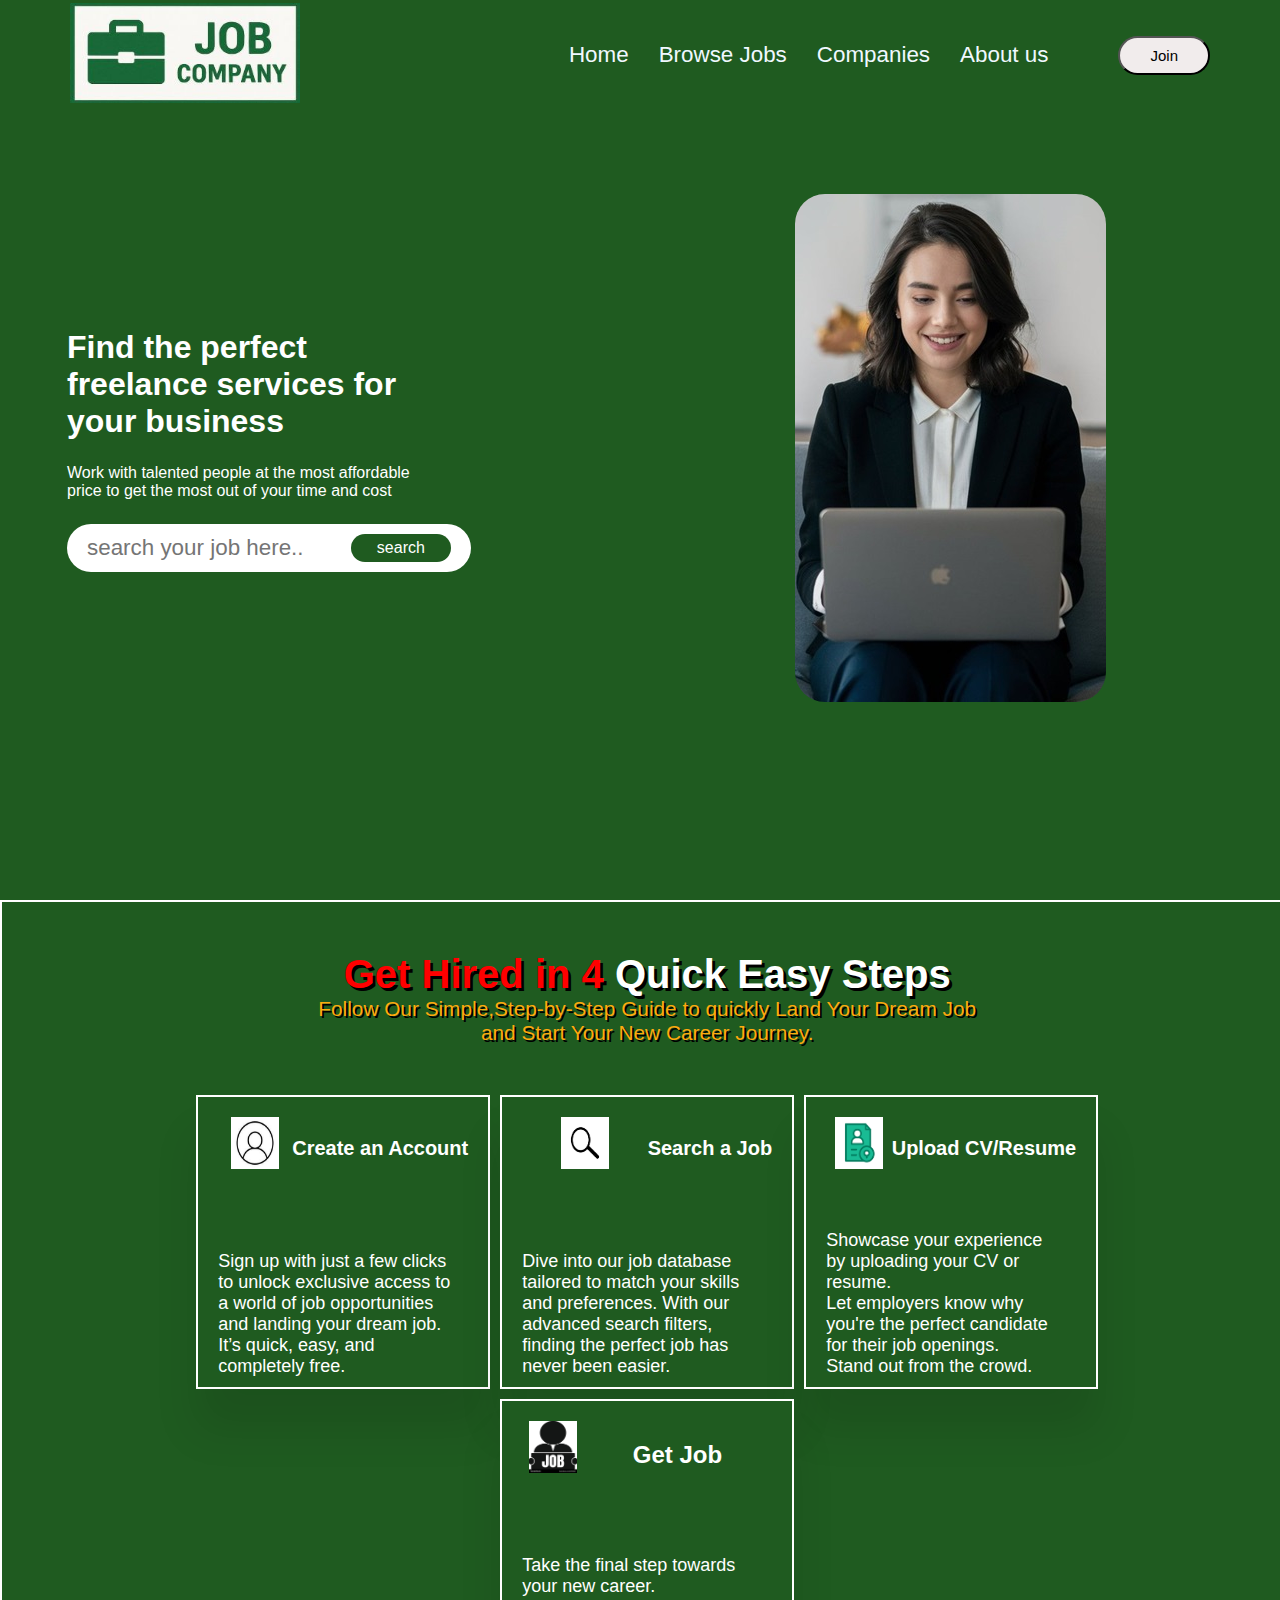
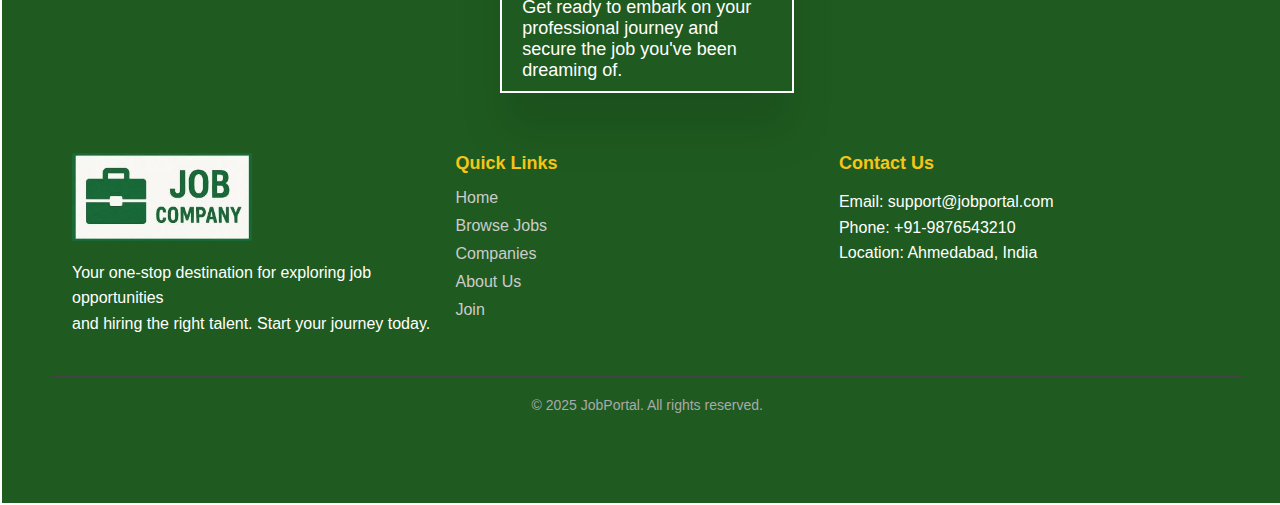
<file: index.html>
<!DOCTYPE html>
<html lang="en">

<head>
    <meta charset="UTF-8">
    <meta name="viewport" content="width=device-width, initial-scale=1.0">
    <title>Header</title>
    <link rel="stylesheet" href="style4.css.css">
</head>

<body>
    <div class="sticky">
        <header>
            <div id="navbar" >
                <a href="index.html">
                    <img class="logo"
                        src="logo.jpg" height="100px" width="230px"></a>

                <ul style="list-style-type: none;" id="menu" >
                    <li><a href="./index.html">Home</a></li>
                    <li class="dropdown">
                        <a href="#">Browse Jobs</a>
                        <div class="dropdown-box">
                            <a href="#">Full Time</a><br>
                            <a href="#">Part Time</a><br>
                            <a href="#">Remote</a>
                        </div>
                    </li>
                    <li><a href="companys.html">Companies</a></li>
                    <li><a href="./about.html">About us</a></li>
                    <a href="form.html"><button id="w-btn">Join</button></a>
                </ul>
            </div>

        </header>

    </div>
    <section class="hero">
        <div class="hero-box obj-width">
            <div class="h-left">
                <h1> Find the perfect freelance services for your business </h1>
                <p>Work with talented people at the most affordable price to get the most out of your time and cost </p>
                <div class="search">
                    <input type="text" placeholder="search your job here..">
                    <a id="g-btn" herf="#">search</a>
                </div>
            </div>

            <div class="h-right">
                <img src="img1.jpeg">
            </div>
        </div>
     </section>

     <div class="wholepage">
        <h1>Get Hired in 4 <span class="highlight">Quick Easy Steps</span></h1>
        <p class="subtext">Follow Our Simple,Step-by-Step Guide to quickly Land Your Dream Job 
            <br>and Start Your New Career Journey.</p>
    <div class="container">

        <div class="card">
            <img src="account2.jpg">
            <h2 class="text">Create an Account</h2>
            <p>Sign up with just a few clicks to unlock exclusive access to a world of job opportunities and landing your dream job. It’s quick, easy, and completely free.</p>
        </div>

        <div class="card">
            <img src="search.png">
            <h2 class="text">Search a Job</h2>
            <p>Dive into our job database tailored to match your skills and preferences. With our advanced search filters, finding the perfect job has never been easier.</p>
        </div>

        <div class="card">
            <img src="upload.png">
            <h2>Upload CV/Resume</h2>
            <p>
                Showcase your experience by uploading your CV or resume.<br>
                Let employers know why you're the perfect candidate for their job openings.<br>Stand out from the crowd.
            </p>
        </div>

        <div class="card">
            <img src="job.png">
            <div class="text">
                <h2>Get Job</h2></div>
            <p>Take the final step towards your new career.<br>Get ready to embark on your professional journey and secure the job you've been dreaming of.</p>
        </div>
    </div>

    
    
    <footer class="footer">
        <div class="footer-container">
            <div class="footer-section about">
                <img class="logo" src="logo.jpg" alt="Logo" width="180px">
                <p>Your one-stop destination for exploring job opportunities <br>
                    and hiring the right talent. Start your journey today.</p>
            </div>
    
            <div class="footer-section links">
                <h3>Quick Links</h3>
                <ul>
                    <li><a href="index1.html">Home</a></li>
                    <li><a href="#">Browse Jobs</a></li>
                    <li><a href="companys.html">Companies</a></li>
                    <li><a href="#">About Us</a></li>
                    <li><a href="form.html">Join</a></li>
                </ul>
            </div>
    
            <div class="footer-section contact">
                <h3>Contact Us</h3>
                <p>Email: support@jobportal.com</p>
                <p>Phone: +91-9876543210</p>
                <p>Location: Ahmedabad, India</p>
            </div>
    
        
        </div>
    
        <div class="footer-bottom">
            <p>&copy; 2025 JobPortal. All rights reserved.</p>
        </div>
    </footer>
    
</body>

</html>
</file>
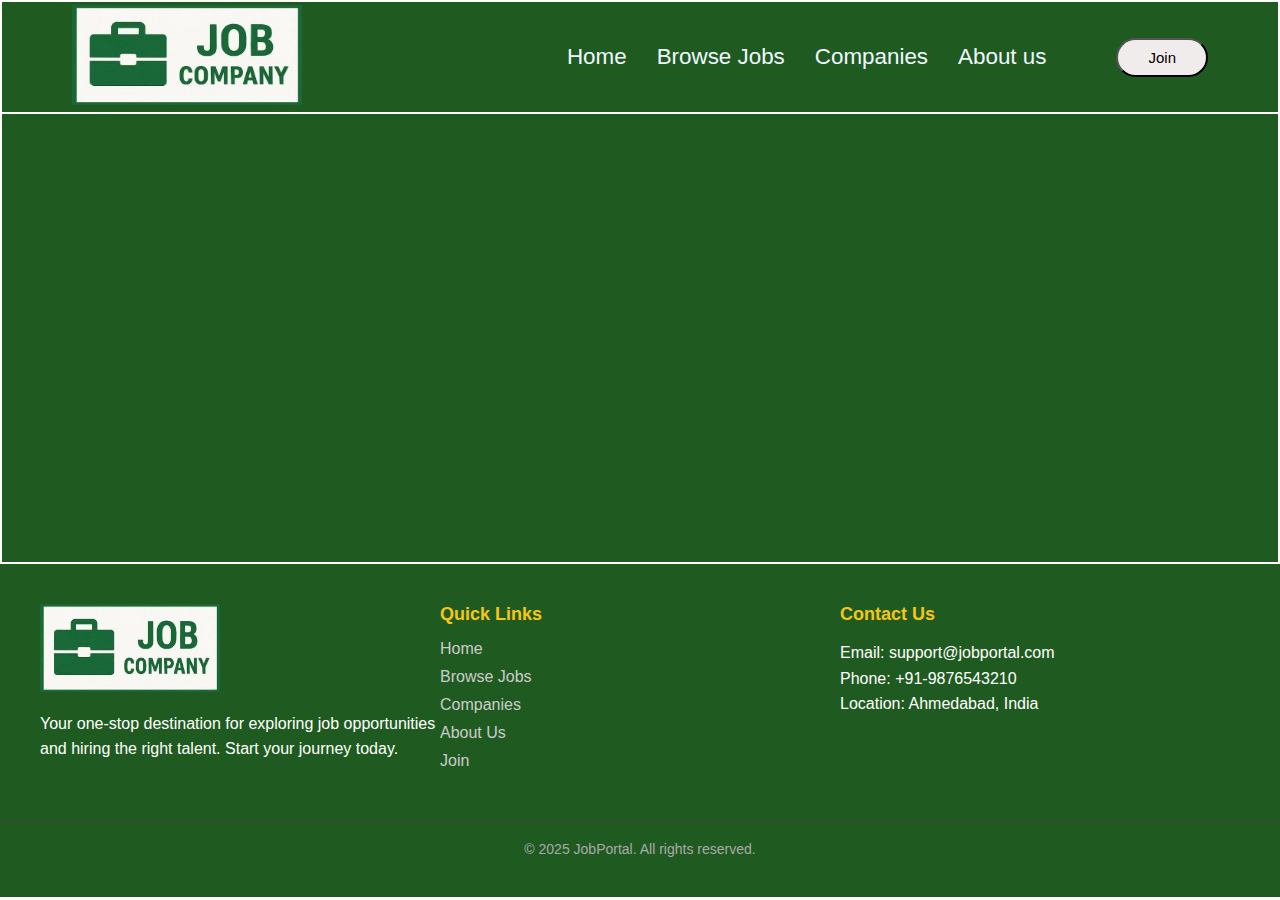
<file: about.html>
<!DOCTYPE html>
<html lang="en">

<head>
    <meta charset="UTF-8">
    <meta name="viewport" content="width=device-width, initial-scale=1.0">
    <title>About us</title>
    <link rel="stylesheet" href="./style4.css.css">
    <style>
        iframe {
            display: flex;
            justify-content: center;
            align-items: center;
            margin: 0 auto;
            padding-top: 90px;
        

        }
        .iframebox{
            position: relative;
            top: 20px;
            border: 2px solid white;
            background-color:  rgb(31, 91, 32);
        }

    </style>
</head>

<body>
    <div class="sticky">
        <header>
            <div id="navbar" style="border: 2px solid white;">
                <a href="index.html">
                    <img class="logo" src="logo.jpg" height="100px"
                        width="230px"></a>

                <ul style="list-style-type: none;" id="menu">
                    <li><a href="./index.html">Home</a></li>
                    <li class="dropdown">
                        <a href="#">Browse Jobs</a>
                        <div class="dropdown-box">
                            <a href="#">Full Time</a><br>
                            <a href="#">Part Time</a><br>
                            <a href="#">Remote</a>
                        </div>
                    </li>
                    <li><a href="companys.html">Companies</a></li>
                    <li><a href="./about.html">About us</a></li>
                    <a href="form.html"><button id="w-btn">Join</button></a>
                </ul>
            </div>

        </header>

    </div>
    <div class="iframebox">


    <iframe
        src="https://www.google.com/maps/embed?pb=!1m18!1m12!1m3!1d3671.6547785840125!2d72.54541757386635!3d23.036444415813126!2m3!1f0!2f0!3f0!3m2!1i1024!2i768!4f13.1!3m3!1m2!1s0x395e84eb2ad9d19d%3A0xf2b4a864174675d9!2sK.%20S.%20School%20of%20Business%20Management%20%26%20Information%20Technology!5e0!3m2!1sen!2sin!4v1744873684693!5m2!1sen!2sin"
        width="600" height="450" style="border:0;" allowfullscreen="" loading="lazy"
        referrerpolicy="no-referrer-when-downgrade" ></iframe>

    </div>
    <footer class="footer">
        <div class="footer-container">
            <div class="footer-section about">
                <img class="logo" src="logo.jpg" alt="Logo" width="180px">
                <p>Your one-stop destination for exploring job opportunities <br>
                    and hiring the right talent. Start your journey today.</p>
            </div>

            <div class="footer-section links">
                <h3>Quick Links</h3>
                <ul>
                    <li><a href="index1.html">Home</a></li>
                    <li><a href="#">Browse Jobs</a></li>
                    <li><a href="companys.html">Companies</a></li>
                    <li><a href="#">About Us</a></li>
                    <li><a href="form.html">Join</a></li>
                </ul>
            </div>

            <div class="footer-section contact">
                <h3>Contact Us</h3>
                <p>Email: support@jobportal.com</p>
                <p>Phone: +91-9876543210</p>
                <p>Location: Ahmedabad, India</p>
            </div>


        </div>

        <div class="footer-bottom">
            <p>&copy; 2025 JobPortal. All rights reserved.</p>
        </div>
    </footer>
</body>

</html>
</file>
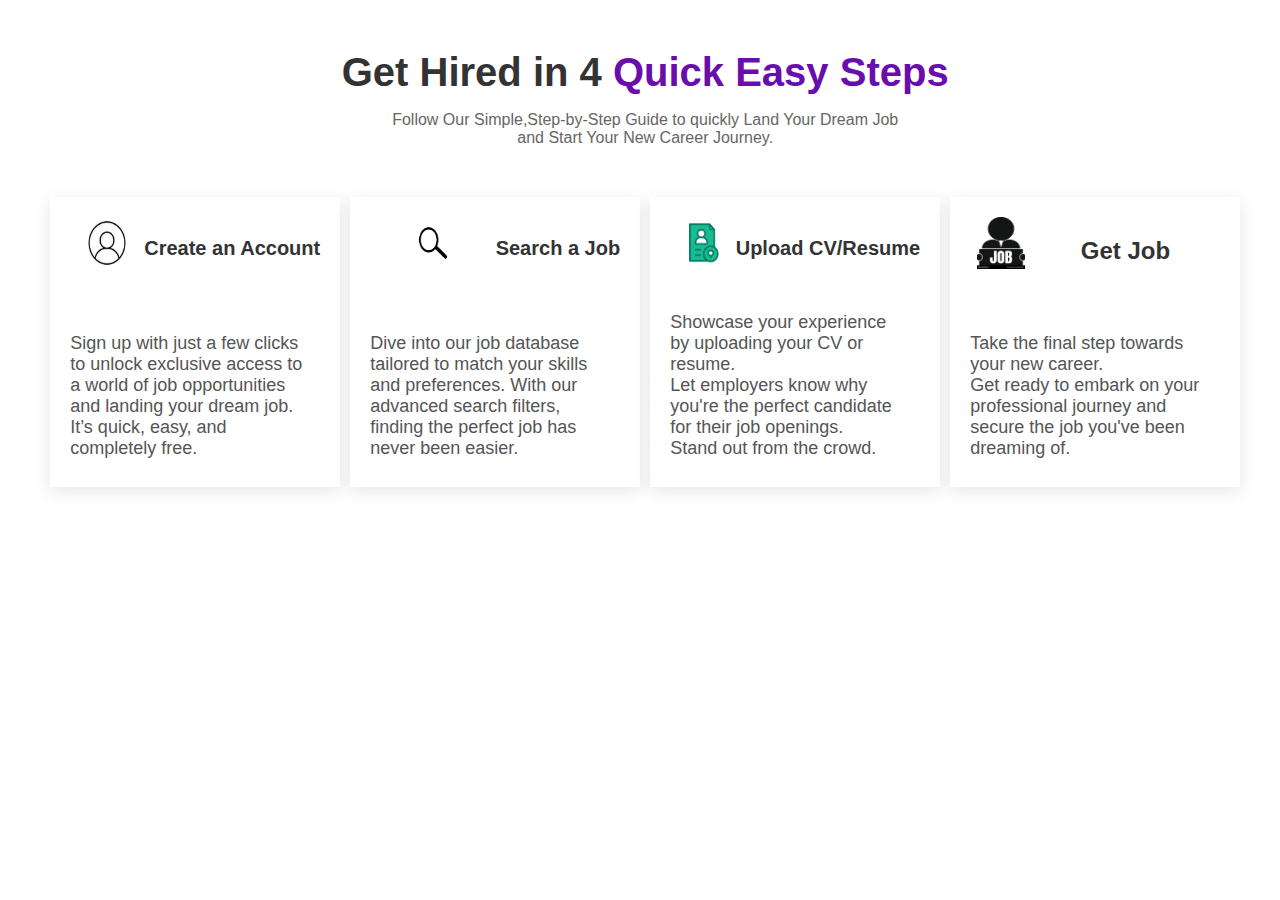
<file: card.html>
<!DOCTYPE html>
<html lang="en">
<head>
    <meta charset="UTF-8">
    <meta name="viewport" content="width=device-width, initial-scale=1.0">
    <title>card</title>
    <link rel="stylesheet" href="style.css">
</head>
<body>
    <div class="wholepage">
        <h1>Get Hired in 4 <span class="highlight">Quick Easy Steps</span></h1>
        <p class="subtext">Follow Our Simple,Step-by-Step Guide to quickly Land Your Dream Job 
            <br>and Start Your New Career Journey.</p>
    <div class="container">

        <div class="card">
            <img src="account2.jpg">
            <h2 class="text">Create an Account</h2>
            <p>Sign up with just a few clicks to unlock exclusive access to a world of job opportunities and landing your dream job. It’s quick, easy, and completely free.</p>
        </div>

        <div class="card">
            <img src="search.png">
            <h2 class="text">Search a Job</h2>
            <p>Dive into our job database tailored to match your skills and preferences. With our advanced search filters, finding the perfect job has never been easier.</p>
        </div>

        <div class="card">
            <img src="upload.png">
            <h2>Upload CV/Resume</h2>
            <p>
                Showcase your experience by uploading your CV or resume.<br>
                Let employers know why you're the perfect candidate for their job openings.<br>Stand out from the crowd.
            </p>
        </div>

        <div class="card">
            <img src="job.png">
            <div class="text">
                <h2>Get Job</h2></div>
            <p>Take the final step towards your new career.<br>Get ready to embark on your professional journey and secure the job you've been dreaming of.</p>
        </div>
    </div>
</body>
</html>
</file>
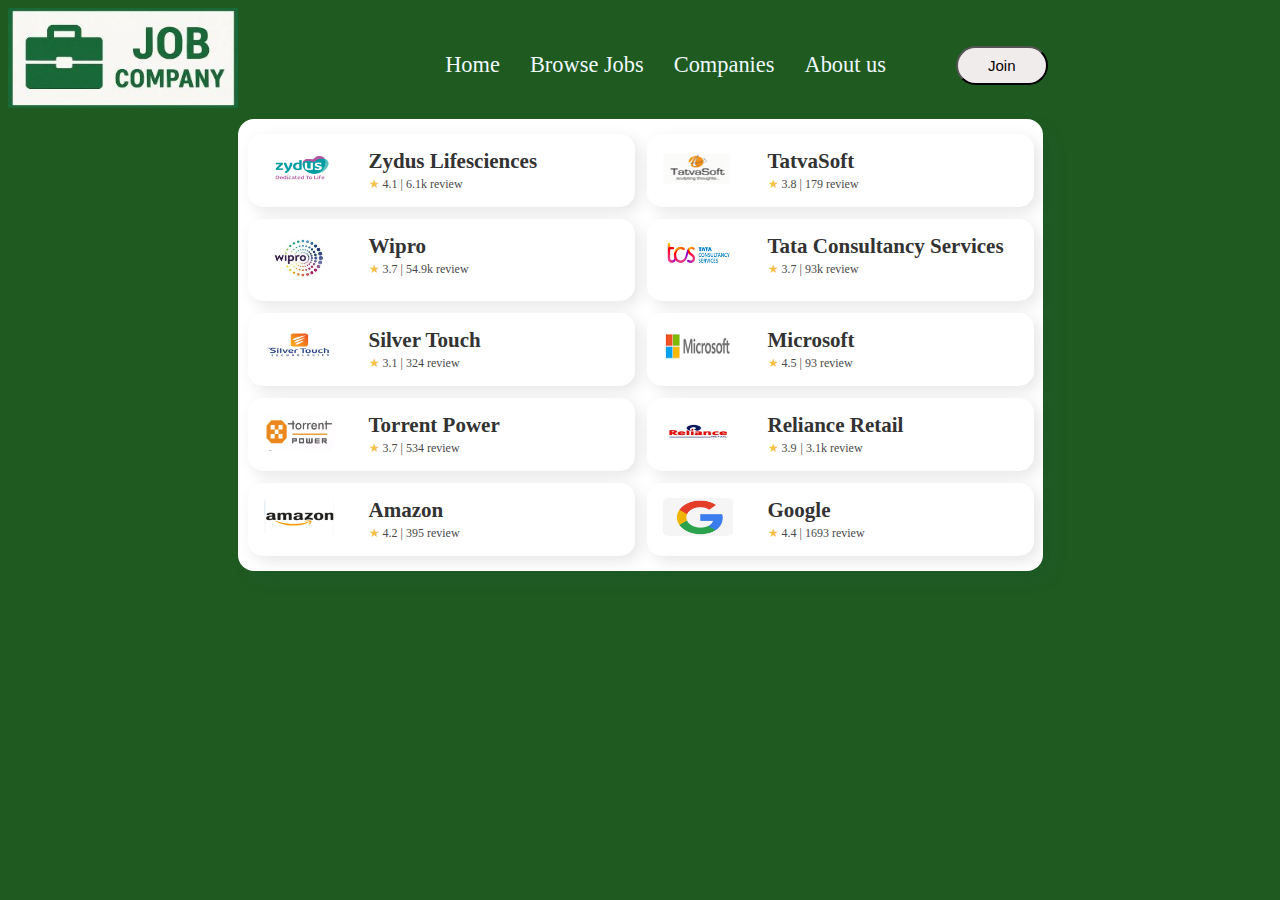
<file: companys.html>
<!DOCTYPE html>
<html lang="en">

<head>
    <meta charset="UTF-8">
    <meta name="viewport" content="width=device-width, initial-scale=1.0">
    <link rel="stylesheet" href="stylee1.css">
    <title>Document</title>
       
</head>

<body>

    <div class="body1">
    <div class="sticky">
        <header>
            <div id="navbar" >
                <a href="index.html">
                    <img class="logo1"
                        src="logo.jpg" height="100px" width="230px"></a>

                <ul style="list-style-type: none;" id="menu" >
                    <li><a href="./index.html">Home</a></li>
                    <li class="dropdown">
                        <a href="#">Browse Jobs</a>
                        <div class="dropdown-box">
                            <a href="#">Full Time</a><br>
                            <a href="#">Part Time</a><br>
                            <a href="#">Remote</a>
                        </div>
                    </li>
                    <li><a href="companys.html">Companies</a></li>
                    <li><a href="./about.html">About us</a></li>
                    <a href="form.html"><button id="w-btn">Join</button></a>
                </ul>
            </div>

        </header>

    </div>


    <div class="slider">
        <div class="cards item1"><a href="https://www.zyduslife.com/career.html">
                <div class="logo">
                    <img src="c1.png">
                </div>
                <div class="company-name">
                    <h1>Zydus Lifesciences</h1>
                    <div>
                        <span class="star"> &#9733; </span>

                        <span class="view"> 4.1 </span>
                        <span class="review">| 6.1k review</span>

                    </div>
            </a>
        </div>
    </div>

    <div class="cards item2"> <a href="https://www.tatvasoft.com/career">
            <div class="logo">
                <img src="c2.png" alt="Company Logo" />
            </div>
            <div class="company-name">
                <h1>TatvaSoft</h1>
                <div>
                    <span class="star"> &#9733; </span>

                    <span class="view"> 3.8 </span>
                    <span class="review">| 179 review</span>

                </div>
        </a>
    </div>
    </div>

    <div class="cards item3"> <a href="https://careers.wipro.com/">
            <div class="logo">
                <img src="c3.png" alt="Company Logo" />
            </div>
            <div class="company-name">
                <h1>Wipro</h1>
                <div>
                    <span class="star"> &#9733; </span>

                    <span class="view"> 3.7 </span>
                    <span class="review">| 54.9k review</span>

                </div>
        </a>
    </div>
    </div>

    <div class="cards item4"> <a href="https://www.tcs.com/careers">
            <div class="logo">
                <img src="c4.png" alt="Company Logo" />
            </div>
            <div class="company-name">
                <h1>Tata Consultancy Services</h1>
                <div>
                    <span class="star"> &#9733; </span>

                    <span class="view"> 3.7 </span>
                    <span class="review">| 93k review</span>

                </div>
        </a>
    </div>
    </div>

    <div class="cards item5"> <a href="https://www.silvertouch.com/career/">
            <div class="logo">
                <img src="c7.png" alt="Company Logo" />
            </div>
            <div class="company-name">
                <h1>Silver Touch</h1>
                <div>
                    <span class="star"> &#9733; </span>

                    <span class="view"> 3.1 </span>
                    <span class="review">| 324 review</span>

                </div>
        </a>
    </div>
    </div>


    <div class="cards item6"> <a href="https://careers.microsoft.com/v2/global/en/home.html">
            <div class="logo">
                <img src="c6.png" alt="Company Logo" />
            </div>
            <div class="company-name">
                <h1>Microsoft</h1>
                <div>
                    <span class="star"> &#9733; </span>

                    <span class="view"> 4.5 </span>
                    <span class="review">| 93 review</span>

                </div>
        </a>
    </div>
    </div>


    <div class="cards item7"> <a href="https://www.torrentpower.com/">
            <div class="logo">
                <img src="c5.png" alt="Company Logo" />
            </div>
            <div class="company-name">
                <h1>Torrent Power</h1>
                <div>
                    <span class="star"> &#9733; </span>

                    <span class="view"> 3.7 </span>
                    <span class="review">| 534 review</span>

                </div>
        </a>
    </div>
    </div>

    <div class="cards item8"> <a href="https://rcareers.ril.com/sap/bc/bsp/sap/zerec_home_page/home_page.do">
            <div class="logo">
                <img src="c8.png" alt="Company Logo" />
            </div>
            <div class="company-name">
                <h1>Reliance Retail </h1>
                <div>
                    <span class="star"> &#9733; </span>

                    <span class="view">3.9</span>
                    <span class="review">| 3.1k review</span>

                </div>
        </a>
    </div>
    </div>

    <div class="cards item9"> <a href="https://www.amazon.jobs/en/">
            <div class="logo">
                <img src="c9.png" alt="Company Logo" />
            </div>
            <div class="company-name">
                <h1>Amazon</h1>
                <div>
                    <span class="star"> &#9733; </span>

                    <span class="view"> 4.2 </span>
                    <span class="review">| 395 review</span>
                </div>
        </a>
    </div>
    </div>

    <div class="cards item10"> <a href="https://www.google.com/about/careers/applications/">
            <div class="logo">
                <img src="c10.png" alt="Company Logo" />
            </div>
            <div class="company-name">
                <h1>Google</h1>
                <div>
                    <span class="star"> &#9733; </span>

                    <span class="view"> 4.4 </span>
                    <span class="review">| 1693 review</span>
                </div>
        </a>
    </div>
    </div>

    <!-- 11 <div class="cards">    
            <div class="logo">
            <img src="logo.png" alt="Company Logo" /></div>
            <div class="company-name">
            <h1>8ob Portal</h1></div>
        </div>
        
     12 <div class="cards">    
            <div class="logo">
            <img src="logo.png" alt="Company Logo" /></div>
            <div class="company-name">
            <h1>8ob Portal</h1></div>
        </div>
        
      13<div class="cards">    
            <div class="logo">
            <img src="logo.png" alt="Company Logo" /></div>
            <div class="company-name">
            <h1>8ob Portal</h1></div>
        </div>--->

    </div>
</div>



</body>

</html>
</file>
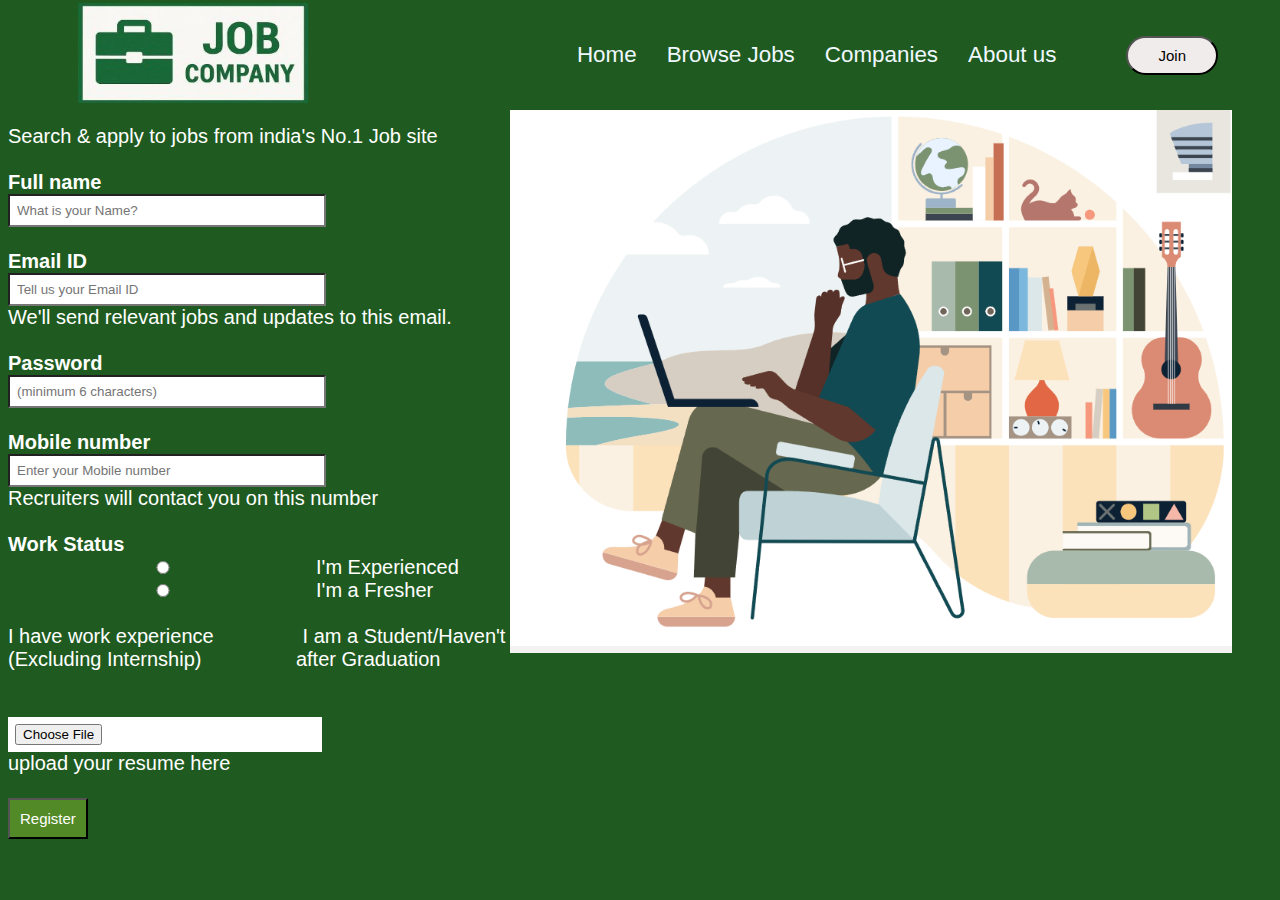
<file: form.html>
<!DOCTYPE html>
<html lang="en">

<head>
    <meta charset="UTF-8">
    <meta name="viewport" content="width=device-width, initial-scale=1.0">
    <title>Registration Form</title>
    <link rel="stylesheet" href="./StyleForm.css">
</head>

<body>
    <div class="sticky">
        <header>
            <div id="navbar">
                <a href="index.html">
                    <img class="logo" src="logo.jpg" height="100px"
                        width="230px"></a>

                <ul style="list-style-type: none;" id="menu">
                    <li><a href="index.html">Home</a></li>
                    <li><a href="./index.html">Browse Jobs</a></li>
                    <li><a href="companys.html">Companies</a></li>
                    <li><a href="./about.html">About us</a></li>
                    <a href="C:\Users\Bhakti\OneDrive\Desktop\utsav sir\Project\form.html"><button
                            id="w-btn">Join</button></a>
                </ul>
            </div>

        </header>

    </div>
    <br>

    <form>
        <div class="img">
            <h1>Create your Naukri profile</h1>
            Search & apply to jobs from india's No.1 Job site
            <br><br><b>Full name</b>
            <br><input type="text" id="name" placeholder="What is your Name?">
            <br><br>
            <b>Email ID</b>
            <br><input type="email"  id="email" placeholder="Tell us your Email ID">
            <br>We'll send relevant jobs and updates to this email.
            <br><br>
            <b>Password</b>
            <br><input type="password" id="password" placeholder="(minimum 6 characters)">
            <br><br>
            <b>Mobile number</b>
            <br><input type="text" placeholder="Enter your Mobile number" id="mobile">
            <br>Recruiters will contact you on this number
            <br><br>
            <b>Work Status</b><br>
            <input type="radio" name="work">I'm Experienced
            &nbsp;&nbsp;&nbsp;&nbsp;&nbsp;&nbsp;&nbsp;&nbsp;&nbsp;&nbsp;&nbsp;&nbsp;&nbsp;&nbsp;&nbsp;&nbsp;
            <br>

            <input type="radio" name="work">I'm a Fresher<br>
            <br>
            I have work experience &nbsp;&nbsp;&nbsp;&nbsp;&nbsp;&nbsp;&nbsp;&nbsp;&nbsp;&nbsp;&nbsp;&nbsp;&nbsp;&nbsp;
            I am a Student/Haven't worked
            <br>(Excluding Internship)
            &nbsp;&nbsp;&nbsp;&nbsp;&nbsp;&nbsp;&nbsp;&nbsp;&nbsp;&nbsp;&nbsp;&nbsp;&nbsp;&nbsp;&nbsp;&nbsp;after
            Graduation
            <br>
            <br><br>
            <input type="file"><br>upload your resume here
            <br><br>
            <button type="submit" name="" id="sumbitid">Register</button>
        </div>
    </form>



    

</body>
<script>

        window.onload = function () {
            let form = document.getElementById("sumbitid");
            form.addEventListener("click", function()
            {
                let name=document.getElementById("name").value.trim();
                 let email=document.getElementById("email").value.trim();
                 let password=document.getElementById("password").value.trim();
                 let mobile=document.getElementById("mobile").value.trim();
               if(name === "" || email === "" || password === "" || mobile === ""){
                alert("Please Fill the form");
               }
               else{
                alert("Your Response has been submitted");}
            });
        };
    </script>

</script>
</html>
</file>
<file: style4.css.css>
*{
    margin: 0px;
    padding: 0px;
}

header{
    position: fixed;
    width: 100%;
    top: 0px;
    z-index: 1;
    background-color: rgb(31, 91, 32);
}

#navbar{
    display:flex;
    justify-content: space-between;
    position: sticky;
    align-items: center;
    height: 90px;
    padding: 10px;
    padding-left: 70px;
    padding-right: 70px;
}

#menu{
    display: flex;
    justify-content: flex-end;
    align-items: center;
    gap: 30px;
  
   
}


#menu li a{
    color:aliceblue;
    text-decoration: none;
    /* margin-left: 60px; */
    font-size:1.4rem;
    /* font-weight: 500; */
    position: sticky;

    
}
#w-btn{
    font-size: 15px;
    margin-left: 40px;
    background: white;
    color: black;
    padding: 9px 30px;
    border-radius: 20px;
    position: sticky;
    background-color: rgb(241, 236, 236);
    
    
}
#w-btn:hover{
    background-color: rgb(234, 102, 122);
    position: sticky;
}


footer{
    background-color: rgb(28, 84, 29);
    color: antiquewhite;
padding: 10px;

}
.company:hover{

background-color: rgb(234, 102, 122);
}
.hero{
    background-color: rgb(31, 91, 32);
}
.hero-box{
   display: flex;
   justify-content: space-between;
   height: 100vh;
   align-items: center;
   margin-left: 67px;
}
div .h1{
    position: relative;
    transform: transform 3s;
    animation-name: text;
}
@keyframes text{
    0%{
        transform: padding-left 10px;
        
        opacity: 0;
    }
    100%{
        transform: padding-left 50px;
        left: 0;
        opacity: 1;
    }
}
.h-left{
    width: 30%;
    color: white;
}
.h-left h1 {
    position: relative;
    animation: slideDown 5s ease-out forwards;
}
.h-left p{
    position: relative;
    animation: slider 6s ease-out forwards;
}
div .search{
    position: relative;
    animation: btn 5s ease-out forwards;
}
@keyframes slideDown {
    0% {
        left: -50px;
        opacity: 0;
    }
    100% {
        left: 0;
        opacity: 1;
    }
}
@keyframes btn {
    0% {
        left: -50px;
        opacity: 0;
    }
    100% {
        left: 0;
        opacity: 1;
    }
}
@keyframes slider {
    0% {
        left: -50px;
        opacity: 0;
    }
    100% {
        left: 0;
        opacity: 1;
    }
}
.h-right{
    position: relative;
    animation: img 5s ease-out forwards;
}
@keyframes img {
    0% {
        right: -50px;
        opacity: 0;
    }
    100% {
        right: 0;
        opacity: 1;
    }
}

.h-left p{
    padding: 1.5rem 0;
}
.search{    
   /* position: relative; */
  
}

 #g-btn{
    
    text-decoration: none;
    background-color: rgb(31, 91, 32);
    color: white;
    padding: 5px 26px;
    text-align: center;
    border-radius: 20px;
    cursor: pointer;
 }
.search input{
    width: 100%;
    height: 3rem;
    border-radius: 35px;
    padding: 0 20px;
    font-size: 1.4rem;
    outline: none;
    border: none;
}
.search a{
    position: absolute;
    top: 10px;
    right: -20px;
}

.h-right{
    width: 40%;

}
.h-right img{
    width: auto;
    object-fit: cover;
    border-radius: 30px;
}
@media (max-width: 699px){
    .hero-box {
        flex-direction: column-reverse;
        justify-content: center;
        height: auto;
        align-items: start;
        padding: 8rem 0;
    } 
    .h-left {
        width: 50%;
        
    }
    .h-right {
        display:flex;
    }
    .search input {
        
        height: 3rem;
        border-radius: 35px;
        padding: 0 20px;
        font-size: 1rem;
        outline: none;
        border: none;
    }
    .search a {
        position: absolute;
        top: 10px;
        
    }
    #g-btn {
        text-decoration: none;
        background-color: blueviolet;
        color: white;
        padding: 5px 26px;
        border-radius: 20px;
        cursor: pointer;
    }
    .h-left h1 {
        position: relative;
        color: white;
        text-shadow: 2px 3px black;
        animation: slideDown 5s ease-out forwards;
    }
    .h-left p{
        position: relative;
        animation: slider 6s ease-out forwards;
    }
    div .search{
        position: relative;
        animation: btn 5s ease-out forwards;
    }
    @keyframes slideDown {
        0% {
            top: -50px;
            opacity: 0;
        }
        100% {
            top: 0;
            opacity: 1;
        }
    }
    @keyframes btn {
        0% {
            top: -50px;
            opacity: 0;
        }
        100% {
            top: 0;
            opacity: 1;
        }
    }
    @keyframes slider {
        0% {
            top: -50px;
            opacity: 0;
        }
        100% {
            top: 0;
            opacity: 1;
        }
    }
    .h-right{
        position: relative;
        animation: img 5s ease-out forwards;
    }
    @keyframes img {
        0% {
            top: -50px;
            opacity: 0;
        }
        100% {
            top: 0;
            opacity: 1;
        }
    }
    
    
}


li:hover{
    height: 30px;
    padding: 5px;
    background-color: rgba(255, 0, 0, 0.486);
    border-radius:10px ;
    box-shadow:2px 2px 2px 2px rgba(0, 0, 0, 0.285) ;
}
body{
    font-family: 'Segoe UI', Tahoma, Geneva, Verdana, sans-serif;
  margin: 0;
  padding: 0;
  background: #fff;
  color: #333;
  
  
}
.wholepage{
    margin: auto;
    padding: 50px;
    background-color: #fff;
    width: 93vw;
   background-color: rgb(31, 91, 32);
   border: 2px solid white;
   


    
}
.wholepage h1 
{   
   justify-content: center;
   text-align: center;
   margin: 0 auto;
   font-size: 2.5rem;
   color: red;
   text-shadow: 3px 3px black;
   background-color: rgb(31, 91, 32);
}

.subtext{
    font-size: 1.3rem;
   color: rgb(254, 170, 14);
   text-shadow: 2px 2px black;

   
  margin-bottom: 50px;
  justify-content: center; 
  text-align: center;
}

.highlight{
    color: white;
}
.container{
  display: flex;
  flex-wrap: wrap; /* optional: wraps on small screens */
  gap:10px;
  color: white;
    min-height: 300px;
    justify-content: center;

    background-color: rgb(31, 91, 32);
    
}
.card{
    width: 250px;
    height: 200px;
    border: 2px solid white;
   
    padding: 30px 20px 60px;
    position:relative;
    display: flex;
    background-color:rgb(31, 91, 32);
  box-shadow: 0 41px 40px rgba(0, 0, 0, 0.1);
    
    
}
.card img{
  height:52px;
  width:48px;
  margin-left: -8px;
  margin-top: -23px;
  justify-content: center;
  margin: -10px auto;
  
}
.card h2{
  font-size: 1.25rem;
  font-weight: bold;
  margin: 10px 0 15px;
  min-height: 48px; 
}
.card p{
  position: absolute;
  color: white;
  bottom: 10px;
  text-align:left;
  margin-right: 31px;
  font-size: large;
}
.text h2{
  justify-content:center;
  margin: 10px 50px;
  font-size:x-large;
  font-weight: 700;
}
.card:hover{
  transform: translateY(-30px);
  transition: transform 0.3s ease;
}
@media (max-width: 600px) {
  .wholepage {
    padding: 20px;
    width: 100vw;
    height: auto;
  }

  .card {
    width: 100%;
    height: auto;
    padding: 20px;
  }

  .card h2 {
    font-size: 1rem;
    justify-content: center;
    text-align: center;
  }

  .card p {
    font-size: 0.8rem;
    
    /*margin-right: 10px;*/
  }

  .container {
    flex-direction: column;
    align-items: center;
  }
}

    .dropdown {
        position: relative;
        display: inline-block;
    }

    .dropdown-box {
        display: none;
        position: absolute;
        background-color: rgb(31, 91, 32);
        min-width: 160px;
        color: black;
        margin-top: 10px;
        box-shadow: 0px 8px 16px rgba(0,0,0,0.2);
        padding: 10px;
        z-index: 1;
        border-radius: 5px;
    }

    .dropdown:hover .dropdown-box {
        display: block;
    }

    .dropdown-box a {
        color: black;
        background-color: rgb(254, 170, 14);
        padding: 5px 10px;
        text-decoration: none;
        display: block;
    }

    .dropdown-box a:hover {
        background-color: black;
    }



    /* Footer */
    .footer {
        background-color: rgb(31, 91, 32);
        color: #fff;
        padding: 40px 0;
        font-family: Arial, sans-serif;
    }
    
    .footer-container {
        display: flex;
        flex-wrap: wrap;
        justify-content: space-around;
        max-width: 1200px;
        margin: auto;
        padding: 0 20px;
    }
    
    .footer-section {
        flex: 1 1 220px;
        margin: 20px 0;
    }
    
    .footer-section h3 {
        margin-bottom: 15px;
        font-size: 18px;
        color: #f5c518;
    }
    
    .footer-section ul {
        list-style: none;
        padding: 0;
    }
    
    .footer-section ul li a {
        color: #ccc;
        text-decoration: none;
        margin-bottom: 10px;
        display: block;
    }
    
    .footer-section ul li a:hover {
        color: #fff;
    }
    
    .footer-section p {
        line-height: 1.6;
    }
    
    .footer-section .logo {
        margin-bottom: 15px;
    }
    
    .footer-bottom {
        text-align: center;
        border-top: 1px solid #444;
        padding-top: 20px;
        margin-top: 20px;
        font-size: 14px;
        color: #aaa;
    }
    
    .footer-section.social a {
        margin-right: 10px;
        display: inline-block;
    }
</file>
<file: style.css>
body{
    font-family: 'Segoe UI', Tahoma, Geneva, Verdana, sans-serif;
  margin: 0;
  padding: 0;
  background: #fff;
  color: #333;
  
  
}
.wholepage{
    margin: auto;
    padding: 50px;
    background-color: #fff;
    height: 84vh;
    width: 93vw;
    
}
.wholepage h1 
{   
   justify-content: center;
   text-align: center;
   margin: 0 auto;
   font-size: 2.5rem;
}

.subtext{
    font-size: 1rem;
  color: #666;
  margin-bottom: 50px;
  justify-content: center; 
  text-align: center;
}

.highlight{
    color: #6a0dad;
}
.container{
  display: flex;
  flex-wrap: wrap; /* optional: wraps on small screens */
  gap:10px;
  
    min-height: 300px;
    justify-content: center;
    
}
.card{
    width: 250px;
    height: 200px;
    background-color: white;
    padding: 30px 20px 60px;
    position:relative;
    display: flex;
    background-color: white;
  box-shadow: 0 4px 16px rgba(0, 0, 0, 0.1);
    
    
}
.card img{
  height:52px;
  width:48px;
  margin-left: -8px;
  margin-top: -23px;
  justify-content: center;
  margin: -10px auto;
  
}
.card h2{
  font-size: 1.25rem;
  font-weight: bold;
  margin: 10px 0 15px;
  min-height: 48px; 
}
.card p{
  position: absolute;
  color: #555;
  bottom: 10px;
  text-align:left;
  margin-right: 31px;
  font-size: large;
}
.text h2{
  justify-content:center;
  margin: 10px 50px;
  font-size:x-large;
  font-weight: 700;
}
.card:hover{
  transform: translateY(-30px);
  transition: transform 0.3s ease;
}
@media (max-width: 600px) {
  .wholepage {
    padding: 20px;
    width: 100vw;
    height: auto;
  }

  .card {
    width: 100%;
    height: auto;
    padding: 20px;
  }

  .card h2 {
    font-size: 1rem;
    justify-content: center;
    text-align: center;
  }

  .card p {
    font-size: 0.8rem;
    
    /*margin-right: 10px;*/
  }

  .container {
    flex-direction: column;
    align-items: center;
  }
}
</file>
<file: stylee1.css>
*{
    margin: 0;
    padding: 0;
    box-sizing: border-box;
    
}
body{
    height: 690px;
    display:flex;
    
    background-color:rgb(31, 91, 32);;
    align-items: center;
    
}
.body1{
    width: 100%;
    height: 690px;
    display:flex;
    justify-content: center;

    
    background-color:rgb(31, 91, 32);;
    align-items: center;
    
}
.logo img{
    width: 70px;
    border-radius: 10%;
    margin-right: 5px;
    height:auto;

}
.cards {
    display: grid;
     
    grid-template-columns: 100px 250px;
    gap: 5px;
    align-items: flex-start;
    background-color: white;
    padding: 15px 16px;
    border-radius: 15px;
    box-shadow: 5px 5px 15px rgba(0, 0, 0, 0.1);
  }
  .cards:hover{
    background-color: aliceblue;
    box-shadow: 2px 2px 2px 2px rgba(0, 0, 0, 0.614);
  }
  
  .company-name h1 {
    font-size: 21px;
    color: #333;
    margin-bottom: auto;
    
  }
  a{
    text-decoration: none;
  }
 .item1{
    grid-column:1/2;
}
.item2{
    grid-column:2/3;
}
.item3{
    grid-column: 1/2;
}
.item4{
    grid-column:2/3; 
}
.item5{
    grid-column: 1/2;
}
.item6{
    grid-column: 2/3;
}
.item7{
    grid-column: 1/2;
}
.item8{
    grid-column: 2/3;
}
.item9{
    grid-column: 1/2;
}
.img{
    display:flex;
}


.slider {
    padding: 15px 10px;
    flex-basis: 805px;
    width: 400px;
    display: grid;
    
    gap: 12px;
    border-radius: 16px;
    box-shadow: 10px 10px 15px #21505b1a;
    background-color: white;
    cursor: pointer;
    position: relative;

}
.star{
    color:rgb(245, 192, 71);
    margin-bottom: auto;
    font-size: 12px;
}

.view{
    color: rgb(74, 74, 74);
    font-size: 12px;
}
.review{
    font-size: 12px;
    color: rgb(74, 74, 74);

}
@media(max-width: 658px)
{
    
.cards{ 

    display: flex;
    gap : 10px;
    padding: 9px;
    margin: 1px;
}
.cards:hover{
    background-color: aliceblue;
  }
.slider {
    padding: 10px ;
    flex-basis: 805px;
    width: 400px;
    display: flex;
    flex-direction: column ;
    gap: 5px;
    border-radius: 16px;
    box-shadow: 10px 10px 15px #21505b1a;
    background-color: white;
    cursor: pointer;
    position: relative;
    margin-top: 34px;;

}
}

 
header{
    position: fixed;
    width: 100%;
    top: 0px;
    z-index: 1;
    background-color: rgb(31, 91, 32);
}

#navbar{
    display:flex;
    justify-content: space-between;
    left: 20px;
    align-items: center;
    height: 90px;
    padding: 10px;
    padding-left: 70px;
    padding-right: 70px;
}
.logo1{
    position: relative;
    right: 300px;
    top: 15px;
}

#menu{
    display: flex;
    justify-content: flex-end;
    align-items: center;
    gap: 30px;
    position: relative;
    top: 20px;
    right: 400px;
  
   
}


#menu li a{
    color:aliceblue;
    text-decoration: none;
    /* margin-left: 60px; */
    font-size:1.4rem;
    /* font-weight: 500; */
    position: sticky;

    
}


*{
    margin: 0px;
    padding: 0px;
}

header{
    position: fixed;
    width: 100%;
    top: 0px;
    z-index: 1;
    background-color: rgb(31, 91, 32);
}

#navbar{
    display:flex;
    justify-content: space-between;
    position: sticky;
    align-items: center;
    height: 90px;
    padding: 10px;
    padding-left: 70px;
    padding-right: 70px;
}

#menu{
    display: flex;
    justify-content: flex-end;
    align-items: center;
    gap: 30px;
  
   
}


#menu li a{
    color:aliceblue;
    text-decoration: none;
    /* margin-left: 60px; */
    font-size:1.4rem;
    /* font-weight: 500; */
    position: sticky;

    
}
#w-btn{
    font-size: 15px;
    margin-left: 40px;
    background: white;
    color: black;
    padding: 9px 30px;
    border-radius: 20px;
    position: sticky;
    background-color: rgb(241, 236, 236);
    
    
}
#w-btn:hover{
    background-color: rgb(234, 102, 122);
    position: sticky;
}

.dropdown {
    position: relative;
    display: inline-block;
}

.dropdown-box {
    display: none;
    position: absolute;
    background-color: rgb(31, 91, 32);
    min-width: 160px;
    color: black;
    margin-top: 10px;
    box-shadow: 0px 8px 16px rgba(0,0,0,0.2);
    padding: 10px;
    z-index: 1;
    border-radius: 5px;
}

.dropdown:hover .dropdown-box {
    display: block;
}

.dropdown-box a {
    color: black;
    background-color: rgb(254, 170, 14);
    padding: 5px 10px;
    text-decoration: none;
    display: block;
}

.dropdown-box a:hover {
    background-color: black;
}

li:hover{
    height: 30px;
    padding: 5px;
    background-color: rgba(255, 0, 0, 0.486);
    border-radius:10px ;
    box-shadow:2px 2px 2px 2px rgba(0, 0, 0, 0.285) ;
}
</file>
<file: StyleForm.css>
*{
    background-color: rgb(31, 91, 32);
}

form{
/* margin-left: 40px; */
font-size: 20px;
color: white;


}
.img{
margin-right: 40px;
background-image: url(formimg..png);
background-repeat: no-repeat;
background-position: right;
background-size:contain;
height: 600px;
}
input{
width: 300px;
padding: 7px;
background-color: white;
}
button{
padding: 10px;
font-size: 15px;
color: white;
background-color: rgba(153, 205, 50, 0.418);
}



header{
    position: fixed;
    width: 100%;
    top: 0px;
    z-index: 1;
    background-color: rgb(31, 91, 32);
}

#navbar{
    display:flex;
    justify-content: space-between;
    position: sticky;
    align-items: center;
    height: 90px;
    padding: 10px;
    padding-left: 70px;
    padding-right: 70px;
}

#menu{
    display: flex;
    justify-content: flex-end;
    align-items: center;
    gap: 30px;
  
   
}


#menu li a{
    color:aliceblue;
    text-decoration: none;
    /* margin-left: 60px; */
    font-size:1.4rem;
    /* font-weight: 500; */
    position: sticky;

    
}
#w-btn{
    font-size: 15px;
    margin-left: 40px;
    background: white;
    color: black;
    padding: 9px 30px;
    border-radius: 20px;
    position: sticky;
    background-color: rgb(241, 236, 236);
    
    
}
#w-btn:hover{
    background-color: rgb(234, 102, 122);
    position: sticky;
}

footer{
    background-color: rgb(28, 84, 29);
    color: antiquewhite;
padding: 10px;

}
.company:hover{

background-color: rgb(234, 102, 122);
}
.hero{
    background-color: rgb(31, 91, 32);
}
.hero-box{
   display: flex;
   justify-content: space-between;
   height: 100vh;
   align-items: center;
   margin-left: 67px;
}
div .h1{
    position: relative;
    transform: transform 3s;
    animation-name: text;
}
@keyframes text{
    0%{
        transform: padding-left 10px;
        
        opacity: 0;
    }
    100%{
        transform: padding-left 50px;
        left: 0;
        opacity: 1;
    }
}
.h-left{
    width: 30%;
    color: white;
}
.h-left h1 {
    position: relative;
    animation: slideDown 5s ease-out forwards;
}
.h-left p{
    position: relative;
    animation: slider 6s ease-out forwards;
}
div .search{
    position: relative;
    animation: btn 5s ease-out forwards;
}
@keyframes slideDown {
    0% {
        left: -50px;
        opacity: 0;
    }
    100% {
        left: 0;
        opacity: 1;
    }
}
@keyframes btn {
    0% {
        left: -50px;
        opacity: 0;
    }
    100% {
        left: 0;
        opacity: 1;
    }
}
@keyframes slider {
    0% {
        left: -50px;
        opacity: 0;
    }
    100% {
        left: 0;
        opacity: 1;
    }
}
.h-right{
    position: relative;
    animation: img 5s ease-out forwards;
}
@keyframes img {
    0% {
        right: -50px;
        opacity: 0;
    }
    100% {
        right: 0;
        opacity: 1;
    }
}

.h-left p{
    padding: 1.5rem 0;
}
.search{    
   /* position: relative; */
  
}

 #g-btn{
    
    text-decoration: none;
    background-color: rgb(31, 91, 32);
    color: white;
    padding: 5px 26px;
    text-align: center;
    border-radius: 20px;
    cursor: pointer;
 }
.search input{
    width: 100%;
    height: 3rem;
    border-radius: 35px;
    padding: 0 20px;
    font-size: 1.4rem;
    outline: none;
    border: none;
}
.search a{
    position: absolute;
    top: 10px;
    right: -20px;
}

.h-right{
    width: 40%;

}
.h-right img{
    width: auto;
    object-fit: cover;
    border-radius: 30px;
}
@media (max-width: 699px){
    .hero-box {
        flex-direction: column-reverse;
        justify-content: center;
        height: auto;
        align-items: start;
        padding: 8rem 0;
    } 
    .h-left {
        width: 50%;
        
    }
    .h-right {
        display:flex;
    }
    .search input {
        
        height: 3rem;
        border-radius: 35px;
        padding: 0 20px;
        font-size: 1rem;
        outline: none;
        border: none;
    }
    .search a {
        position: absolute;
        top: 10px;
        
    }
    #g-btn {
        text-decoration: none;
        background-color: blueviolet;
        color: white;
        padding: 5px 26px;
        border-radius: 20px;
        cursor: pointer;
    }
    .h-left h1 {
        position: relative;
        color: white;
        text-shadow: 2px 3px black;
        animation: slideDown 5s ease-out forwards;
    }
    .h-left p{
        position: relative;
        animation: slider 6s ease-out forwards;
    }
    div .search{
        position: relative;
        animation: btn 5s ease-out forwards;
    }
    @keyframes slideDown {
        0% {
            top: -50px;
            opacity: 0;
        }
        100% {
            top: 0;
            opacity: 1;
        }
    }
    @keyframes btn {
        0% {
            top: -50px;
            opacity: 0;
        }
        100% {
            top: 0;
            opacity: 1;
        }
    }
    @keyframes slider {
        0% {
            top: -50px;
            opacity: 0;
        }
        100% {
            top: 0;
            opacity: 1;
        }
    }
    .h-right{
        position: relative;
        animation: img 5s ease-out forwards;
    }
    @keyframes img {
        0% {
            top: -50px;
            opacity: 0;
        }
        100% {
            top: 0;
            opacity: 1;
        }
    }
    
    
}


li:hover{
    height: 30px;
    padding: 5px;
    background-color: rgba(255, 0, 0, 0.486);
    border-radius:10px ;
    box-shadow:2px 2px 2px 2px rgba(0, 0, 0, 0.285) ;
}
body{
    font-family: 'Segoe UI', Tahoma, Geneva, Verdana, sans-serif;

  background: #fff;
  color: #333;
  
  
}
.wholepage{
    margin: auto;
    padding: 50px;
    background-color: #fff;
    height: 84vh;
    width: 93vw;
   background-color: rgb(31, 91, 32);
   border: 2px solid white;
   


    
}
.wholepage h1 
{   
   justify-content: center;
   text-align: center;
   margin: 0 auto;
   font-size: 2.5rem;
   color: red;
   text-shadow: 3px 3px black;
   background-color: rgb(31, 91, 32);
}

.subtext{
    font-size: 1.3rem;
   color: rgb(254, 170, 14);
   text-shadow: 2px 2px black;

   
  margin-bottom: 50px;
  justify-content: center; 
  text-align: center;
}

.highlight{
    color: white;
}
.container{
  display: flex;
  flex-wrap: wrap; /* optional: wraps on small screens */
  gap:10px;
  color: white;
    min-height: 300px;
    justify-content: center;

    background-color: rgb(31, 91, 32);
    
}
.card{
    width: 250px;
    height: 200px;
    border: 2px solid white;
   
    padding: 30px 20px 60px;
    position:relative;
    display: flex;
    background-color:rgb(31, 91, 32);
  box-shadow: 0 41px 40px rgba(0, 0, 0, 0.1);
    
    
}
.card img{
  height:52px;
  width:48px;
  margin-left: -8px;
  margin-top: -23px;
  justify-content: center;
  margin: -10px auto;
  
}
.card h2{
  font-size: 1.25rem;
  font-weight: bold;
  margin: 10px 0 15px;
  min-height: 48px; 
}
.card p{
  position: absolute;
  color: white;
  bottom: 10px;
  text-align:left;
  margin-right: 31px;
  font-size: large;
}
.text h2{
  justify-content:center;
  margin: 10px 50px;
  font-size:x-large;
  font-weight: 700;
}
.card:hover{
  transform: translateY(-30px);
  transition: transform 0.3s ease;
}
@media (max-width: 600px) {
  .wholepage {
    padding: 20px;
    width: 100vw;
    height: auto;
  }

  .card {
    width: 100%;
    height: auto;
    padding: 20px;
  }

  .card h2 {
    font-size: 1rem;
    justify-content: center;
    text-align: center;
  }

  .card p {
    font-size: 0.8rem;
    
    /*margin-right: 10px;*/
  }

  .container {
    flex-direction: column;
    align-items: center;
  }
}
</file>
